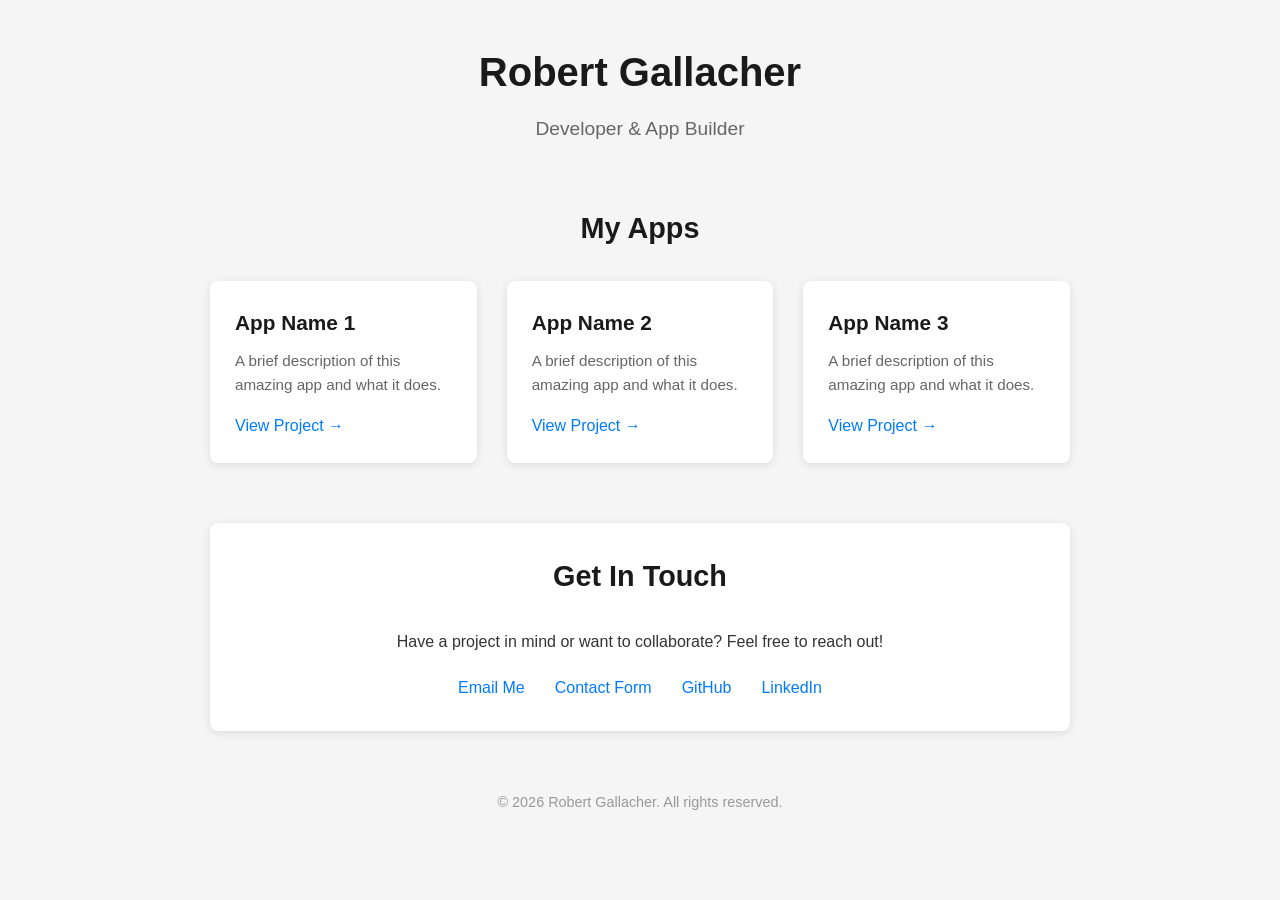
<file: index.html>
<!doctype html>
<html lang="en">
    <head>
        <!-- Google tag (gtag.js) -->
        <script
            async
            src="https://www.googletagmanager.com/gtag/js?id=G-46BL1XPLB5"
        ></script>
        <script>
            window.dataLayer = window.dataLayer || [];
            function gtag() {
                dataLayer.append(arguments);
            }
            gtag("js", new Date());

            gtag("config", "G-46BL1XPLB5");
        </script>

        <meta charset="UTF-8" />
        <meta name="viewport" content="width=device-width, initial-scale=1.0" />
        <title>Robert Gallacher - Developer Portfolio</title>
        <link rel="stylesheet" href="styles.css" />
    </head>
    <body>
        <div class="container">
            <header>
                <h1>Robert Gallacher</h1>
                <p class="subtitle">Developer & App Builder</p>
            </header>

            <section id="apps">
                <h2>My Apps</h2>
                <div class="apps-grid">
                    <!-- Add your apps here -->
                    <article class="app-card">
                        <h3 class="app-title">App Name 1</h3>
                        <p class="app-description">
                            A brief description of this amazing app and what it
                            does.
                        </p>
                        <a href="#" class="app-link" target="_blank"
                            >View Project →</a
                        >
                    </article>

                    <article class="app-card">
                        <h3 class="app-title">App Name 2</h3>
                        <p class="app-description">
                            A brief description of this amazing app and what it
                            does.
                        </p>
                        <a href="#" class="app-link" target="_blank"
                            >View Project →</a
                        >
                    </article>

                    <article class="app-card">
                        <h3 class="app-title">App Name 3</h3>
                        <p class="app-description">
                            A brief description of this amazing app and what it
                            does.
                        </p>
                        <a href="#" class="app-link" target="_blank"
                            >View Project →</a
                        >
                    </article>
                </div>
            </section>

            <section id="contact" class="contact-section">
                <h2>Get In Touch</h2>
                <p>
                    Have a project in mind or want to collaborate? Feel free to
                    reach out!
                </p>
                <div class="contact-links">
                    <a href="mailto:your@email.com" class="contact-link"
                        >Email Me</a
                    >
                    <a href="contact.html" class="contact-link">Contact Form</a>
                    <a
                        href="https://github.com/yourusername"
                        class="contact-link"
                        target="_blank"
                        >GitHub</a
                    >
                    <a
                        href="https://linkedin.com/in/yourusername"
                        class="contact-link"
                        target="_blank"
                        >LinkedIn</a
                    >
                </div>
            </section>

            <footer>
                <p>&copy; 2026 Robert Gallacher. All rights reserved.</p>
            </footer>
        </div>
    </body>
</html>
</file>
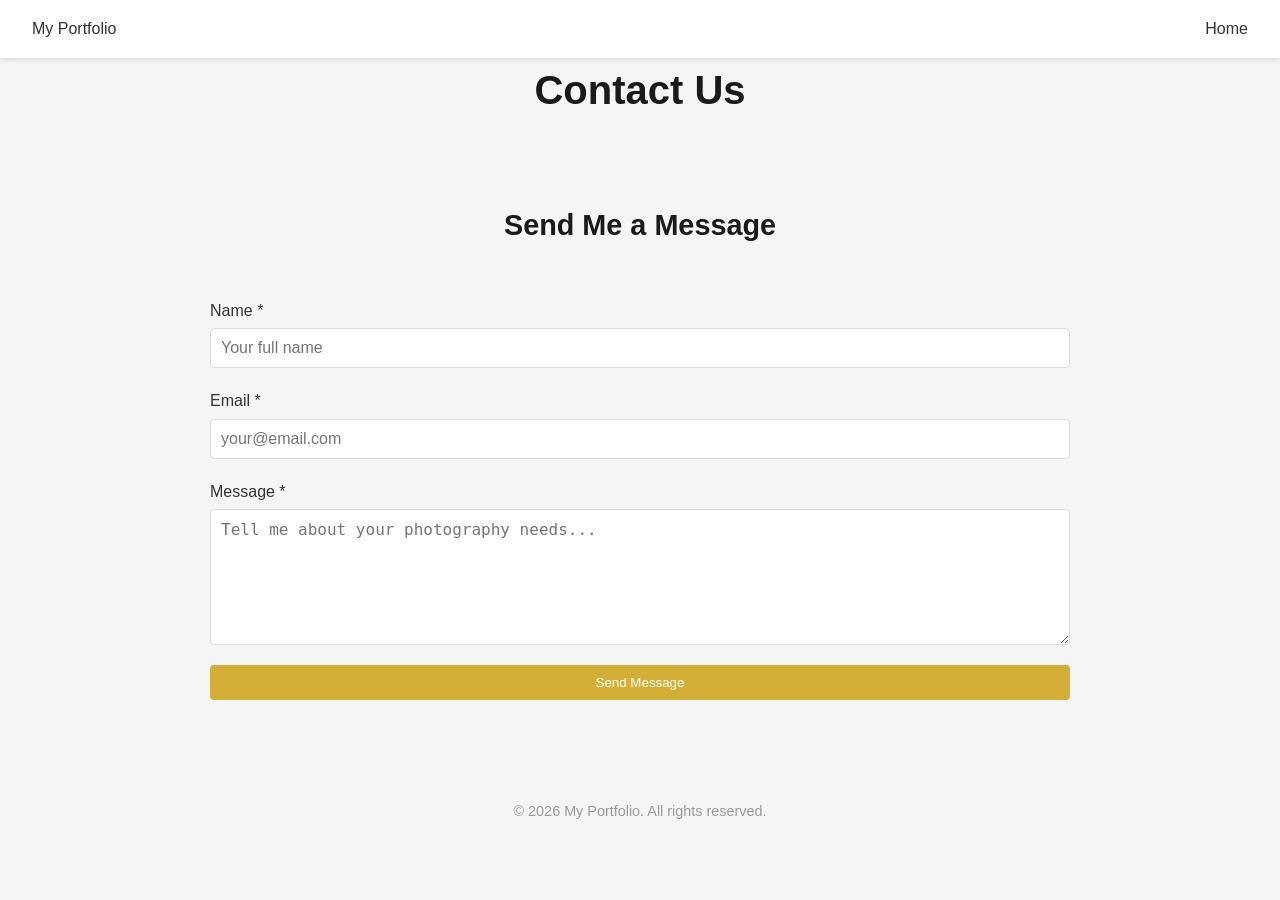
<file: contact.html>
<!doctype html>
<html lang="en">
    <head>
        <!-- Google tag (gtag.js) -->
        <script
            async
            src="https://www.googletagmanager.com/gtag/js?id=G-46BL1XPLB5"
        ></script>
        <script>
            window.dataLayer = window.dataLayer || [];
            function gtag() {
                dataLayer.push(arguments);
            }
            gtag("js", new Date());

            gtag("config", "G-46BL1XPLB5");
        </script>
        <meta charset="UTF-8" />
        <meta name="viewport" content="width=device-width, initial-scale=1.0" />
        <title>Contact Us - My Portfolio</title>
        <link rel="stylesheet" href="styles.css" />
        <!-- reCAPTCHA v3 -->
        <script src="https://www.google.com/recaptcha/api.js?render=6LcipkctAAAAAIcFGMhg8G3e30nA5AjPSwrO1WDN"></script>
    </head>
    <body>
        <nav class="navbar">
            <div class="logo">My Portfolio</div>
            <ul class="nav-links">
                <li><a href="index.html">Home</a></li>
            </ul>
        </nav>

        <section class="page-header">
            <h1>Contact Us</h1>
        </section>

        <main class="content-section">
            <div class="container">
                <!-- Contact Form -->
                <form id="contactForm" class="contact-form">
                    <h2>Send Me a Message</h2>

                    <div class="form-group">
                        <label for="name">Name *</label>
                        <input
                            type="text"
                            id="name"
                            name="name"
                            required
                            placeholder="Your full name"
                        />
                    </div>

                    <div class="form-group">
                        <label for="email">Email *</label>
                        <input
                            type="email"
                            id="email"
                            name="email"
                            required
                            placeholder="your@email.com"
                        />
                    </div>

                    <div class="form-group">
                        <label for="message">Message *</label>
                        <textarea
                            id="message"
                            name="message"
                            rows="6"
                            required
                            placeholder="Tell me about your photography needs..."
                        ></textarea>
                    </div>

                    <button
                        type="submit"
                        class="btn btn-gold btn-full"
                        id="submitBtn"
                    >
                        Send Message
                    </button>
                    <p
                        id="formMessage"
                        style="margin-top: 1rem; display: none"
                    ></p>
                </form>

                <script>
                    const RECAPTCHA_SITE_KEY =
                        "6LcipkctAAAAAIcFGMhg8G3e30nA5AjPSwrO1WDN";

                    document
                        .getElementById("contactForm")
                        .addEventListener("submit", async function (e) {
                            e.preventDefault();

                            const submitBtn =
                                document.getElementById("submitBtn");
                            const formMessage =
                                document.getElementById("formMessage");

                            // Collect form data
                            const formData = new FormData(this);

                            submitBtn.disabled = true;
                            submitBtn.textContent = "Verifying...";
                            formMessage.style.display = "none";

                            // Track form submission attempt
                            gtag("event", "contact_form_start", {
                                event_category: "Contact",
                                event_label: "form_submission_started",
                            });

                            try {
                                // Get reCAPTCHA token
                                const token = await grecaptcha.execute(
                                    RECAPTCHA_SITE_KEY,
                                    { action: "contact_form" },
                                );
                                formData.append("recaptcha-response", token);

                                const response = await fetch(
                                    "php/send-mail.php",
                                    {
                                        method: "POST",
                                        body: formData,
                                    },
                                );

                                const result = await response.json();

                                if (result.success) {
                                    formMessage.textContent = result.message;
                                    formMessage.style.color = "#28a745";
                                    formMessage.style.display = "block";
                                    this.reset();

                                    // Track successful submission
                                    gtag("event", "contact_form_success", {
                                        event_category: "Contact",
                                        event_label:
                                            "form_submission_successful",
                                    });
                                } else {
                                    formMessage.textContent =
                                        result.error ||
                                        "An error occurred. Please try again.";
                                    formMessage.style.color = "#dc3545";
                                    formMessage.style.display = "block";

                                    // Track failed validation
                                    gtag("event", "contact_form_failure", {
                                        event_category: "Contact",
                                        event_label:
                                            result.error ||
                                            "form_validation_failed",
                                    });
                                }
                            } catch (error) {
                                formMessage.textContent =
                                    "Network error. Please check your connection and try again.";
                                formMessage.style.color = "#dc3545";
                                formMessage.style.display = "block";

                                // Track network error
                                gtag("event", "contact_form_failure", {
                                    event_category: "Contact",
                                    event_label: "network_error",
                                });
                            } finally {
                                submitBtn.disabled = false;
                                submitBtn.textContent = "Send Message";
                            }
                        });

                    // Optional: Handle reCAPTCHA load errors
                    grecaptcha.ready(function () {
                        console.log("reCAPTCHA loaded");
                    });
                </script>
            </div>

            <!-- Optional: Add Google Maps embed here -->
            <!--
        <div class="map-container">
            <iframe src="[Google Maps Embed URL]" width="100%" height="450" style="border:0;" allowfullscreen="" loading="lazy"></iframe>
        </div>
        --></main>

        <footer>
            <p>&copy; 2026 My Portfolio. All rights reserved.</p>
        </footer>
    </body>
</html>
</file>
<file: styles.css>
* {
    margin: 0;
    padding: 0;
    box-sizing: border-box;
}

body {
    font-family:
        -apple-system, BlinkMacSystemFont, "Segoe UI", Roboto, Oxygen, Ubuntu,
        sans-serif;
    background-color: #f5f5f5;
    color: #333;
    line-height: 1.6;
}

.container {
    max-width: 900px;
    margin: 0 auto;
    padding: 40px 20px;
}

header {
    text-align: center;
    margin-bottom: 60px;
}

h1 {
    font-size: 2.5rem;
    color: #1a1a1a;
    margin-bottom: 10px;
}

.subtitle {
    color: #666;
    font-size: 1.2rem;
}

h2 {
    font-size: 1.8rem;
    color: #1a1a1a;
    margin-bottom: 30px;
    text-align: center;
}

/* Navbar Styles */
.navbar {
    display: flex;
    justify-content: space-between;
    align-items: center;
    padding: 1rem 2rem;
    background: #fff;
    box-shadow: 0 2px 5px rgba(0, 0, 0, 0.1);
}

.nav-links {
    display: flex;
    list-style: none;
    gap: 20px;
}

.nav-links a {
    text-decoration: none;
    color: #333;
    font-weight: 500;
}

.nav-links a.active {
    color: #007bff;
}

/* Grid/Card Styles */
.apps-grid {
    display: grid;
    grid-template-columns: repeat(auto-fit, minmax(250px, 1fr));
    gap: 30px;
    margin-bottom: 60px;
}

.app-card {
    background: white;
    border-radius: 8px;
    padding: 25px;
    box-shadow: 0 2px 10px rgba(0, 0, 0, 0.1);
    transition:
        transform 0.2s,
        box-shadow 0.2s;
}

.app-card:hover {
    transform: translateY(-5px);
    box-shadow: 0 5px 20px rgba(0, 0, 0, 0.15);
}

.app-title {
    font-size: 1.3rem;
    color: #1a1a1a;
    margin-bottom: 10px;
}

.app-description {
    color: #666;
    font-size: 0.95rem;
    margin-bottom: 15px;
}

.app-link {
    display: inline-block;
    color: #007bff;
    text-decoration: none;
    font-weight: 500;
}

.app-link:hover {
    text-decoration: underline;
}

/* Contact Section Styles */
.contact-section {
    background: white;
    border-radius: 8px;
    padding: 30px;
    box-shadow: 0 2px 10px rgba(0, 0, 0, 0.1);
    text-align: center;
}

.contact-links {
    display: flex;
    justify-content: center;
    gap: 30px;
    margin-top: 20px;
    flex-wrap: wrap;
}

.contact-link {
    color: #007bff;
    text-decoration: none;
    font-weight: 500;
}

.contact-link:hover {
    text-decoration: underline;
}

/* Contact Page Specifics */
.contact-container {
    display: grid;
    grid-template-columns: 1fr 1fr;
    gap: 40px;
    background: white;
    padding: 30px;
    border-radius: 8px;
    box-shadow: 0 2px 10px rgba(0, 0, 0, 0.1);
}

@media (max-width: 768px) {
    .contact-container {
        grid-template-columns: 1fr;
    }
}

.contact-form {
    display: flex;
    flex-direction: column;
    gap: 20px;
}

.form-group {
    display: flex;
    flex-direction: column;
    gap: 5px;
}

.form-group label {
    font-weight: 500;
}

.form-group input,
.form-group textarea,
.form-group select {
    padding: 10px;
    border: 1px solid #ddd;
    border-radius: 4px;
    font-size: 1rem;
}

/* Buttons */
.btn {
    display: inline-block;
    padding: 10px 20px;
    text-align: center;
    text-decoration: none;
    border-radius: 4px;
    cursor: pointer;
    border: none;
    font-weight: 500;
}

.btn-gold {
    background-color: #d4af37;
    color: white;
}

.btn-full {
    width: 100%;
}

.btn-outline {
    border: 1px solid #007bff;
    color: #007bff;
    background: transparent;
}

/* Utilities */
.sr-only {
    position: absolute;
    width: 1px;
    height: 1px;
    padding: 0;
    margin: -1px;
    overflow: hidden;
    clip: rect(0, 0, 0, 0);
    border: 0;
}

.page-header {
    text-align: center;
    margin-bottom: 40px;
}

footer {
    text-align: center;
    margin-top: 60px;
    color: #999;
    font-size: 0.9rem;
}
</file>
